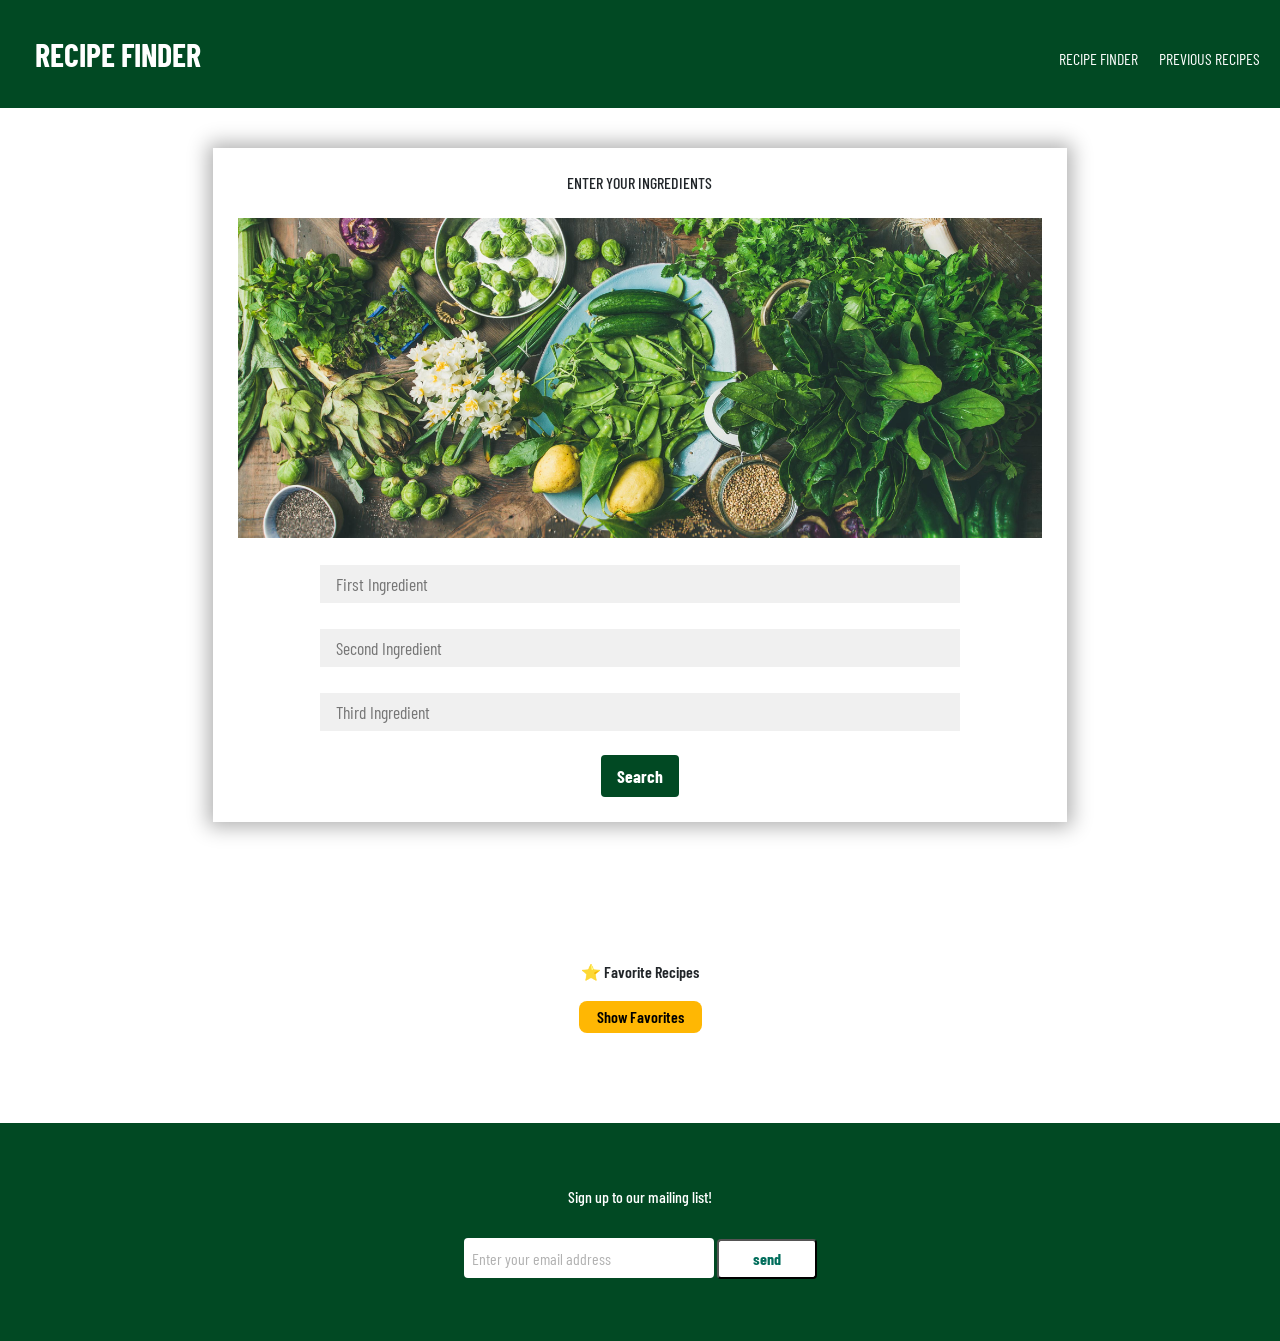
<file: recipe-finder-main/recipe-finder-main/index.html>
<!DOCTYPE html>
  <html lang="en">
    <head>
      <meta charset="UTF-8" />
      <meta http-equiv="X-UA-Compatible" />
      <meta name="viewport" content="width=device-width, initial-scale=1.0" />
      <!--Bootstrap-->
      <link
        rel="stylesheet"
        href="https://stackpath.bootstrapcdn.com/bootstrap/4.3.1/css/bootstrap.min.css"
      />
      <!-- document links -->
      <link rel="stylesheet" href="./assets/css/reset.css" />
      <link rel="stylesheet" href="./assets/css/style.css" />
      <!-- document fonts -->
      <link rel="preconnect" href="https://fonts.googleapis.com" />
      <link rel="preconnect" href="https://fonts.gstatic.com" crossorigin />
      <link
        href="https://fonts.googleapis.com/css2?family=Barlow+Condensed:wght@300;400;500;600;700;800;900&display=swap"
        rel="stylesheet"
      />
      <title>Recipe House</title>
      <style>
        /* smooth transition for favorites section */
        #favorite-container {
          transition: all 0.4s ease-in-out;
        }
        #toggle-favorites {
          display: block;
          margin: 20px auto;
          padding: 8px 18px;
          background-color: #ffb703;
          border: none;
          border-radius: 8px;
          font-weight: 600;
          color: #000;
          font-family: "Barlow Condensed", sans-serif;
          cursor: pointer;
        }
        #toggle-favorites:hover {
          background-color: #ff9f1c;
        }
      </style>
    </head>

    <body>
      <!-- HEADER -->
      <header>
        <section class="nav-container">
          <h1 class="logo">RECIPE FINDER</h1>
          <nav>
            <ul>
              <li><a href="#recipe-finder">Recipe Finder</a></li>
              <li><a href="#recipe-history">Previous Recipes</a></li>
            </ul>
          </nav>
        </section>
      </header>

      <main class="wrap">
        <!-- LEFT PANEL -->
        <section id="left-wrap">
          <article class="recipe-box" id="recipe-finder">
            <form>
              <h2>ENTER YOUR INGREDIENTS</h2>
              <img
                src="./assets/images/ingredient-image.jpeg"
                alt="stock image of a meal with ingredients"
                class="recipe-box__image"
              />
              <input
                type="text"
                class="recipe-box__field"
                placeholder="First Ingredient"
                id="form1"
              />
              <input
                type="text"
                class="recipe-box__field"
                placeholder="Second Ingredient"
                id="form2"
              />
              <input
                type="text"
                class="recipe-box__field"
                placeholder="Third Ingredient"
                id="form3"
              />
              <div class="modal" id="myModal">
                <div class="modal-content">
                  <span class="close">&times;</span>
                  <p>No results found - please try entering some new ingredients</p>
                </div>
              </div>
              <button class="btn" id="searchBtn">Search</button>
            </form>
          </article>

          <!-- RECIPE HISTORY -->
          <article id="recipe-history-container">
            <h2>RECIPE HISTORY</h2>
            <div id="recipe-history"></div>
            <ul id="recipe-history-list"></ul>
            <button class="btn" id="clearBtn">Clear recipe history</button>
          </article>
        </section>

        <!-- RIGHT PANEL (SEARCH RESULTS + VIDEO) -->
        <section id="right-wrap">
          <article>
            <ul id="search-results"></ul>
          </article>

          <article id="youtube-tutorial">
            <h2 id="recipe-title"></h2>
            <iframe
              id="youtube-video"
              width="560"
              height="315"
              title="YouTube video player"
              frameborder="0"
              allow="accelerometer; autoplay; clipboard-write; encrypted-media; gyroscope; picture-in-picture"
              allowfullscreen
            ></iframe>
            <p>
              <span id="selected-ingredients"></span>
            </p>
          </article>
        </section>
      </main>

      <!-- === FAVORITE RECIPES SECTION (COLLAPSIBLE) === -->
      <section id="favorite-section" style="margin-top:80px; padding:20px;">
        <h2
          style="text-align:center; font-family:'Barlow Condensed', sans-serif; font-weight:600;"
        >
          ⭐ Favorite Recipes
        </h2>

        <button id="toggle-favorites">Show Favorites</button>

        <div
          id="favorite-container"
          style="display:none; flex-wrap:wrap; justify-content:center; gap:20px; margin-top:20px;"
        ></div>
      </section>

      <!-- FOOTER -->
      <footer style="margin-top:50px;">
        <div class="footer-container">
          <div class="footer">
            <div class="footer-email-form">
              <h2>Sign up to our mailing list!</h2>
              <input
                type="email"
                placeholder="Enter your email address"
                id="footer-email"
              />
              <input type="submit" value="send" id="footer-email-btn" />
            </div>
          </div>
        </div>
      </footer>

      <!--Bootstrap-->
      <script
        src="https://cdn.jsdelivr.net/npm/bootstrap@5.2.0-beta1/dist/js/bootstrap.bundle.min.js"
        integrity="sha384-pprn3073KE6tl6bjs2QrFaJGz5/SUsLqktiwsUTF55Jfv3qYSDhgCecCxMW52nD2"
        crossorigin="anonymous"
      ></script>

      <script type="text/javascript" src="./assets/js/script.js"></script>

      <!-- === COLLAPSE SCRIPT === -->
      <script>
        const toggleBtn = document.getElementById("toggle-favorites");
        const favContainer = document.getElementById("favorite-container");

        toggleBtn.addEventListener("click", () => {
          if (favContainer.style.display === "none") {
            favContainer.style.display = "flex";
            toggleBtn.textContent = "Hide Favorites";
          } else {
            favContainer.style.display = "none";
            toggleBtn.textContent = "Show Favorites";
          }
        });
      </script>
    </body>
  </html>
</file>
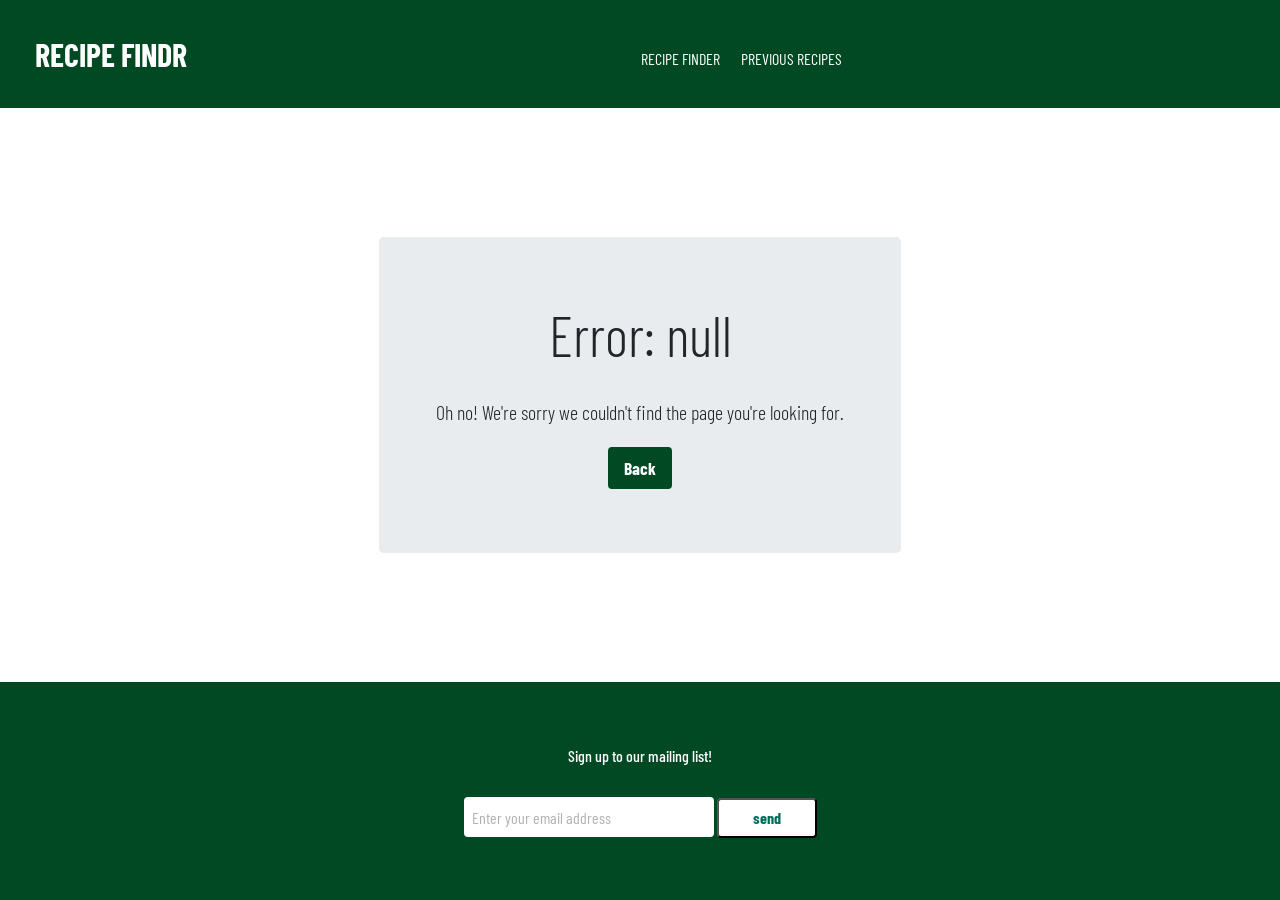
<file: recipe-finder-main/recipe-finder-main/statusError.html>
<!-- HTML start -->
<!DOCTYPE html>
<html lang="en">
  <head>
    <meta charset="UTF-8" />
    <meta http-equiv="X-UA-Compatible" />
    <meta name="viewport" content="width=device-width, initial-scale=1.0" />
    <!--Bootstrap-->
    <link
      rel="stylesheet"
      href="https://stackpath.bootstrapcdn.com/bootstrap/4.3.1/css/bootstrap.min.css"
    />
    <!-- document links -->
    <link rel="stylesheet" href="./assets/css/reset.css" />
    <link rel="stylesheet" href="./assets/css/style.css" />
    <!-- document fonts -->
    <link rel="preconnect" href="https://fonts.googleapis.com" />
    <link rel="preconnect" href="https://fonts.gstatic.com" crossorigin />
    <link
      href="https://fonts.googleapis.com/css2?family=Barlow+Condensed:ital,wght@0,100;0,200;0,300;0,400;0,500;0,600;0,700;0,800;0,900;1,100;1,200;1,300;1,400;1,500;1,600;1,700;1,800;1,900&display=swap"
      rel="stylesheet"
    />
    <!-- document title (assists with SEO) -->
    <title>
      Ever wondered what you can cook with ingredients left in your fridge or
      pantry?
    </title>
  </head>
  <!-- top nav section -->
  <body>
    <header class="nav-container">
      <h1 class="logo">RECIPE FINDR</h1>
      <nav>
        <ul>
          <!-- nav uses ID's to take the user to that section of the page -->
          <li><a href="/index.html#recipe-finder">Recipe Finder</a></li>
          <li><a href="/index.html#recipe-history">Previous Recipes</a></li>
        </ul>
      </nav>
      <!-- </div> -->
    </header>
    <main class="jumbotron">
      <h1 class="display-4" id="errorCode"></h1>
      <p class="lead">
        Oh no! We're sorry we couldn't find the page you're looking for.
      </p>
      <a class="btn" href="./index.html" role="btn">Back</a>
    </main>
    <!-- footer of the site -->
    <footer>
      <div class="footer-container">
        <div class="footer">
          <div class="footer-email-form">
            <h2>Sign up to our mailing list!</h2>
            <input
              type="email"
              placeholder="Enter your email address"
              id="footer-email"
            />
            <input type="submit" value="send" id="footer-email-btn" />
          </div>
        </div>
      </div>
    </footer>
    <!--Bootstrap-->
    <script
      src="https://cdn.jsdelivr.net/npm/bootstrap@5.2.0-beta1/dist/js/bootstrap.bundle.min.js"
      integrity="sha384-pprn3073KE6tl6bjs2QrFaJGz5/SUsLqktiwsUTF55Jfv3qYSDhgCecCxMW52nD2"
      crossorigin="anonymous"
    ></script>
    <script type="text/javascript" src="./assets/js/errorPage.js"></script>
  </body>
</html>
</file>
<file: recipe-finder-main/recipe-finder-main/assets/css/style.css>
/* CSS Start */
html {
  height: 100%;
}
/* core site colours */
:root {
  --white: white;
  --teal: #006d5b;
  --green: #014923;
  --border-radius: 50px;
}
/* Universal before after selectors */
*,
*::before,
*::after {
  box-sizing: border-box;
}

/* header background color style */
header {
  background: var(--green);
  height: auto;
  width: 100%;
}
/* header after effects */
header::after {
  content: "";
  display: table;
  clear: both;
}
/* logo location and color */
.logo {
  font-size: xx-large;
  float: left;
  margin: 25px;
  color: var(--white);
  font-weight: bolder;
}
/* top navigation */
.nav-container {
  display: flex;
  justify-content: space-between;
  align-items: center;
  width: 100%;
  padding: 10px;
}

nav ul {
  margin: 0;
  padding: 0;
  list-style: none;
}

nav li:not(:first-child) {
  margin-left: 8px;
}

nav li {
  display: inline-block;
  position: relative;
  padding-top: 10px;
  margin: 10px;
}

nav ul li a {
  color: var(--white);
  text-decoration: none;
  text-transform: uppercase;
  font-size: 16px;
  /* font-weight: bold; */
}
/* nav bar hover effect color */
nav ul li a:hover {
  color: white;
}

nav ul li a::before {
  content: "";
  display: block;
  height: 5px;
  width: 100%;
  background-color: white;
  position: absolute;
  top: 0;
  width: 0%;
  transition: all ease-in-out 250ms;
}
/* nav list over style */
nav ul li a:hover::before {
  width: 100%;
}
/* main section style */
main {
  padding: 40px;
  min-height: 100%;
  display: flex;
  flex-direction: column;
}
/* body font style */
body {
  font-family: "Barlow Condensed", sans-serif;
  min-height: 100%;
  display: flex;
  flex-direction: column;
}
/* h1 heading styles */
h1 {
  text-align: center;
}
/* h2 heading styles */
h2 {
  text-align: center;
}
/* h3 heading style */
h3 {
  text-align: center;
}
/* paragraph style */
p {
  text-align: center;
  margin: 25px;
}
/* content wrap */
.wrap {
  display: flex;
  flex-wrap: wrap;
  flex: 1;
  flex-grow: 1;
  flex-shrink: 1;
  flex-direction: row;
  justify-content: flex-start;
  margin: 25px;
  gap: 1rem;
  height: 100%;
}
/* enter ingredients and previous recipes wrap */
#left-wrap {
  display: flex;
  flex-direction: column;
  flex-wrap: wrap;
  flex: 1;
  flex-grow: 1;
  flex-shrink: 1;
  justify-content: center;
  gap: 1rem;
}
/* this is the "enter your ingredients box */
.recipe-box {
  position: relative;
  display: grid;
  grid-template-columns: repeat(1), minmax(225px, 1fr);
  align-items: center;
  text-align: center;
  padding: 25px;
  background-color: #fff;
  box-shadow: 0px 0px 19px 5px #b1b1b1;
}
/* image style class in recipe box */
.recipe-box__image {
  display: block;
  width: 100%;
  height: 20rem;
  object-fit: cover;
  margin: 25px 0px 25px 0px;
}
/* ingredient entry fields */
.recipe-box__field {
  width: 80%;
  padding: 0.5rem 1rem;
  outline: none;
  border: 2px solid white;
  background-color: rgba(230, 230, 230, 0.6);
  font-size: 1.1rem;
  margin-bottom: 22px;
  transition: 0.3s;
}
/* adjusts colour of ingredient entry box when hovering */
.recipe-box__field:hover {
  background-color: #b1b1b1;
}
/* recipe entry focus adjusts the box colour when clicked */
.field:focus {
  background-color: #fff;
  border: 2px solid #b1b1b1;
}
/* recipe search button */
.btn {
  display: flex;
  justify-content: center;
  align-content: center;
  align-items: center;
  padding: 0.5rem 1rem;
  font-size: 1.1rem;
  font-weight: bold;
  background-color: #014923;
  cursor: pointer;
  outline: none;
  margin: auto;
  border: none;
  color: #fff;
  transition: 0.3s;
}
/* button hover class */
.btn:hover {
  background-color: green;
  color: #fff;
}
/* results Wrap */
#right-wrap {
  display: flex;
  flex-direction: row;
  flex-wrap: wrap;
  flex: 1;
  justify-content: center;
  gap: 1rem;
  overflow: scroll;
  height: 680px;
  box-shadow: 0px 0px 19px 5px #b1b1b1;
}
/* Search results card */
.searchResult {
  display: flex;
  gap: 2rem;
  flex: 1;
  text-align: left;
  margin-top: 25px;
  padding: 25px;
}
.searchResult .card-title {
  text-align: left;
}

/* YouTube tutorial */
#youtube-tutorial {
  display: block;
  gap: 2rem;
  width: 100%;
  flex: 1;
  flex-direction: column;
  justify-content: center;
  justify-items: flex-start;
  align-items: center;
  align-content: center;
  margin: auto;
  padding: 25px;
}
iframe {
  align-items: center;
  align-content: center;
  margin: auto;
  display: block;
}
#recipe-title {
  text-transform: uppercase;
  margin-bottom: 25px;
}
/* recipe history card */
#recipe-history-container {
  display: flex;
  flex-direction: column;
  flex-wrap: wrap;
  justify-content: center;
  margin: 25px 0px 25px 0px;
  padding: 25px;
  background-color: #fff;
  box-shadow: 0px 0px 19px 5px #b1b1b1;
}
#recipe-history-container__container:after {
  content: "";
  position: absolute;
  left: 0;
  top: 0;
  width: 100%;
  height: 100%;
  z-index: -1;
}
.recipe-history__list-group-item {
  align-items: center;
  align-content: center;
  display: flex;
  height: 10px;
  border: #b1b1b1;
  border-width: 1px;
  border-style: solid;
  margin: 25px;
  padding: 25px;
  transition: all 0.4s ease-out;
}
.recipe-history__list-group-item:hover {
  cursor: pointer;
  background-color: #b1b1b1;
  transition: all 0.4s ease-out;
}
/* this is for the HTML error page */
.jumbotron {
  display: flex;
  flex-direction: column;
  align-items: center;
  margin: auto;
}
/* this is all the css for the footer */
.footer-container {
  background-color: var(--green);
  padding: 4rem 0 4rem 0;
}
.footer {
  width: 100%;
  height: 10vh;
  background-color: var(--green);
  color: white;
  display: flex;
  justify-content: center;
  flex-wrap: wrap;
  margin: 0 auto;
}
.footer-heading {
  display: flex;
  flex-direction: column;
  margin-right: 4rem;
}
.footer-heading h2 {
  margin-bottom: 2rem;
}
.footer-heading a {
  color: var(--white);
  text-decoration: none;
  margin-bottom: 0.5rem;
}
.footer-heading a:hover {
  color: lightgray;
}
.footer-email-form h2 {
  margin-bottom: 2rem;
}
#footer-email {
  width: 250px;
  height: 40px;
  border-radius: 4px;
  outline: none;
  border: none;
  padding-left: 0.5rem;
  font-size: 1rem;
  margin-bottom: 1rem;
}

#footer-email::placeholder {
  color: #b1b1b1;
}
#footer-email-btn {
  width: 100px;
  height: 40px;
  border-radius: 4px;
  background-color: white;
  color: var(--teal);
  font-size: 1rem;
  font-weight: bold;
}
#footer-email-btn:hover {
  cursor: pointer;
  background-color: green;
  color: #fff;
  transition: all 0.4s ease-out;
}
/* The Modal (background) */
.modal {
  display: none; /* Hidden by default */
  position: fixed; /* Stay in place */
  z-index: 1; /* Sit on top */
  left: 0;
  top: 0;
  width: 100%; /* Full width */
  height: 100%; /* Full height */
  overflow: auto; /* Enable scroll if needed */
  background-color: rgb(0, 0, 0); /* Fallback color */
  background-color: rgba(0, 0, 0, 0.4); /* Black w/ opacity */
}

/* Modal Content/Box */
.modal-content {
  display: flex;
  flex-direction: row;
  background-color: #fefefe;
  margin: 15% auto; /* 15% from the top and centered */
  padding: 20px;
  border: 1px solid #888;
  width: 450px;
  height: 200px;
}
/* The Close Button */
.close {
  color: #aaa;
  float: right;
  font-size: 28px;
  font-weight: bold;
}

.close:hover,
.close:focus {
  color: black;
  text-decoration: none;
  cursor: pointer;
}
/* site media */
@media screen and (max-width: 1600px) {
  .wrap {
    display: flex;
    flex-direction: column;
    margin: auto;
    height: 100%;
  }
  #youtube-tutorial {
    display: inline-flex;
    gap: 2rem;
    width: 100%;
    flex: 1;
    flex-direction: column;
    justify-content: center;
    justify-items: flex-start;
    align-items: center;
    align-content: center;
    margin: auto;
    padding: 25px;
  }
  iframe {
    display: flex;
    align-items: center;
    align-content: center;
    margin: auto;
    width: 100%;
    flex-direction: column;
  }
}
@media screen and (max-width: 1300px) {
  .wrap {
    display: flex;
    flex-direction: column;
    margin: auto;
    height: 100%;
  }
  .right-wrap {
    display: inline-block;
    flex: auto;
    width: auto;
    margin-top: 35px;
  }
  #youtube-tutorial {
    display: flex;
    gap: 2rem;
    width: 100%;
    flex: 1;
    flex-direction: column;
    justify-content: center;
    justify-items: flex-start;
    align-items: center;
    align-content: center;
    margin: auto;
    padding: 25px;
  }
  iframe {
    display: flex;
    align-items: center;
    align-content: center;
    margin: auto;
  }
}
@media screen and (max-width: 992px) {
  .wrap {
    display: flex;
    flex-direction: column;
    margin: auto;
    height: 100%;
  }
  .recipe-box {
    grid-template-columns: 1fr;
  }
  .left {
    height: 200px;
  }
  #youtube-tutorial {
    display: flex;
    gap: 2rem;
    width: 100%;
    flex: 1;
    flex-direction: column;
    justify-content: center;
    justify-items: flex-start;
    align-items: center;
    align-content: center;
    margin: auto;
    padding: 25px;
  }
  iframe {
    display: flex;
    flex-direction: column;
    align-items: center;
    align-content: center;
    margin: auto;
    width: 100%;
  }
  .footer {
    height: 20vh;
  }
  .footer-email-form {
    margin-top: 4rem;
  }
}
@media screen and (max-width: 768px) {
  header,
  main {
    flex-direction: column;
    align-items: center;
    text-align: center;
  }

  .nav-container {
    flex-direction: column;
  }
  .logo {
    margin-bottom: 0;
  }
  main {
    padding-right: 20;
  }

  .flex-two-columns {
    flex-direction: column;
    align-items: center;
  }
}
@media screen and (max-width: 375px) {
  .footer-3 {
    display: none;
  }
}
@media (prefers-reduced-motion: reduce) {
  *,
  *::before,
  *::after {
    animation-duration: 0.01ms !important;
    animation-iteration-count: 1 !important;
    transition-duration: 0.01ms !important;
    scroll-behavior: auto !important;
    transition-delay: 0ms !important;
  }
}

.recipe-card-details {
    background: #fff8e1;  /* light cream */
    border-radius: 12px;
    padding: 20px;
    margin: 15px 0;
    box-shadow: 0 6px 12px rgba(0,0,0,0.1);
    font-family: 'Arial', sans-serif;
}

.recipe-card-details h3 {
    color: #d35400;
    margin-bottom: 15px;
    font-size: 1.6em;
}

.recipe-card-details h4 {
    color: #2980b9;
    margin: 10px 0 5px;
}

.recipe-card-details ul {
    list-style-type: disc;
    padding-left: 25px;
    margin-bottom: 15px;
}

.recipe-card-details ul li {
    margin-bottom: 5px;
    font-size: 1em;
}

.recipe-card-details p {
    line-height: 1.6;
    font-size: 1em;
    color: #333;
}

.recipe-card:hover {
    cursor: pointer;
    transform: scale(1.02);
    transition: transform 0.2s;
}

.spinner {
  border: 5px solid #f3f3f3;
  border-top: 5px solid #555;
  border-radius: 50%;
  width: 60px;
  height: 60px;
  animation: spin 1s linear infinite;
}
@keyframes spin { 100% { transform: rotate(360deg); } }

body.dark-mode {
  background-color: #222;
  color: white;
}
body.dark-mode .card, body.dark-mode .favorite-card {
  background: #333;
  color: white;
}
</file>
